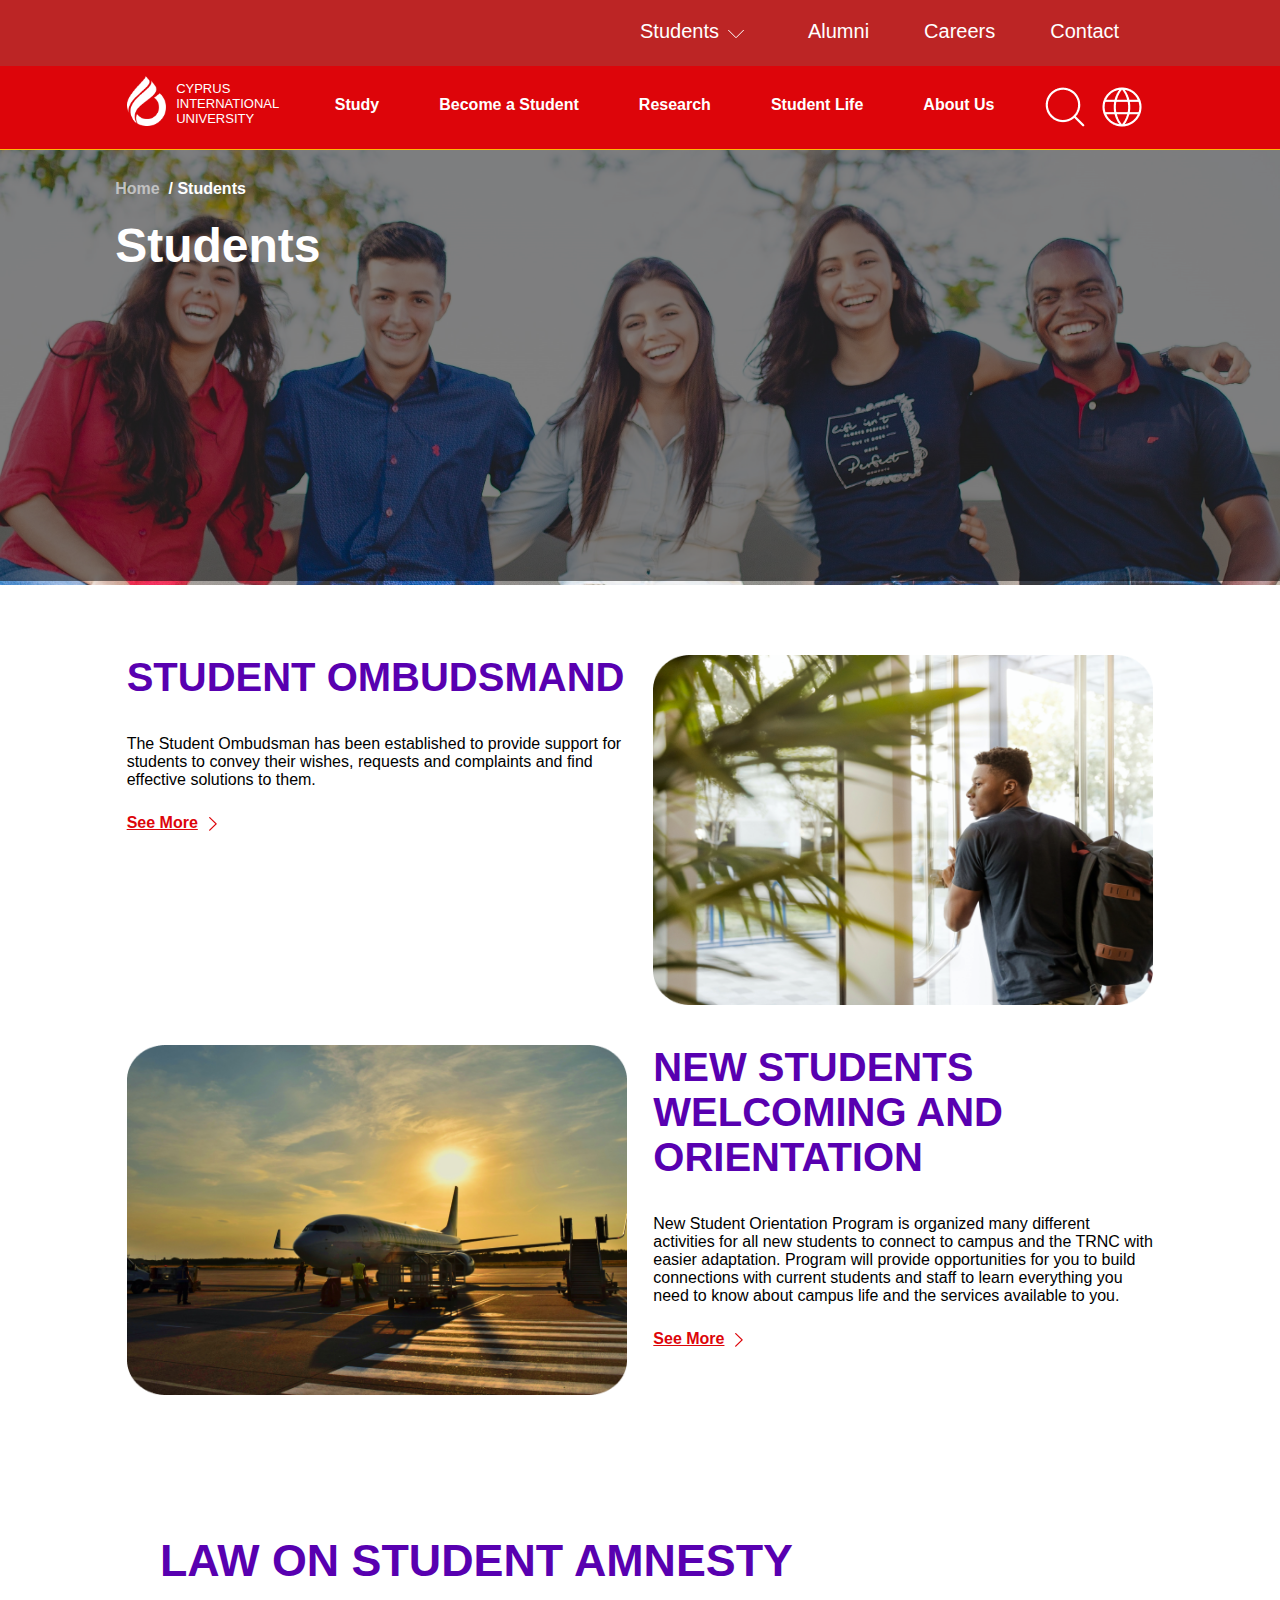
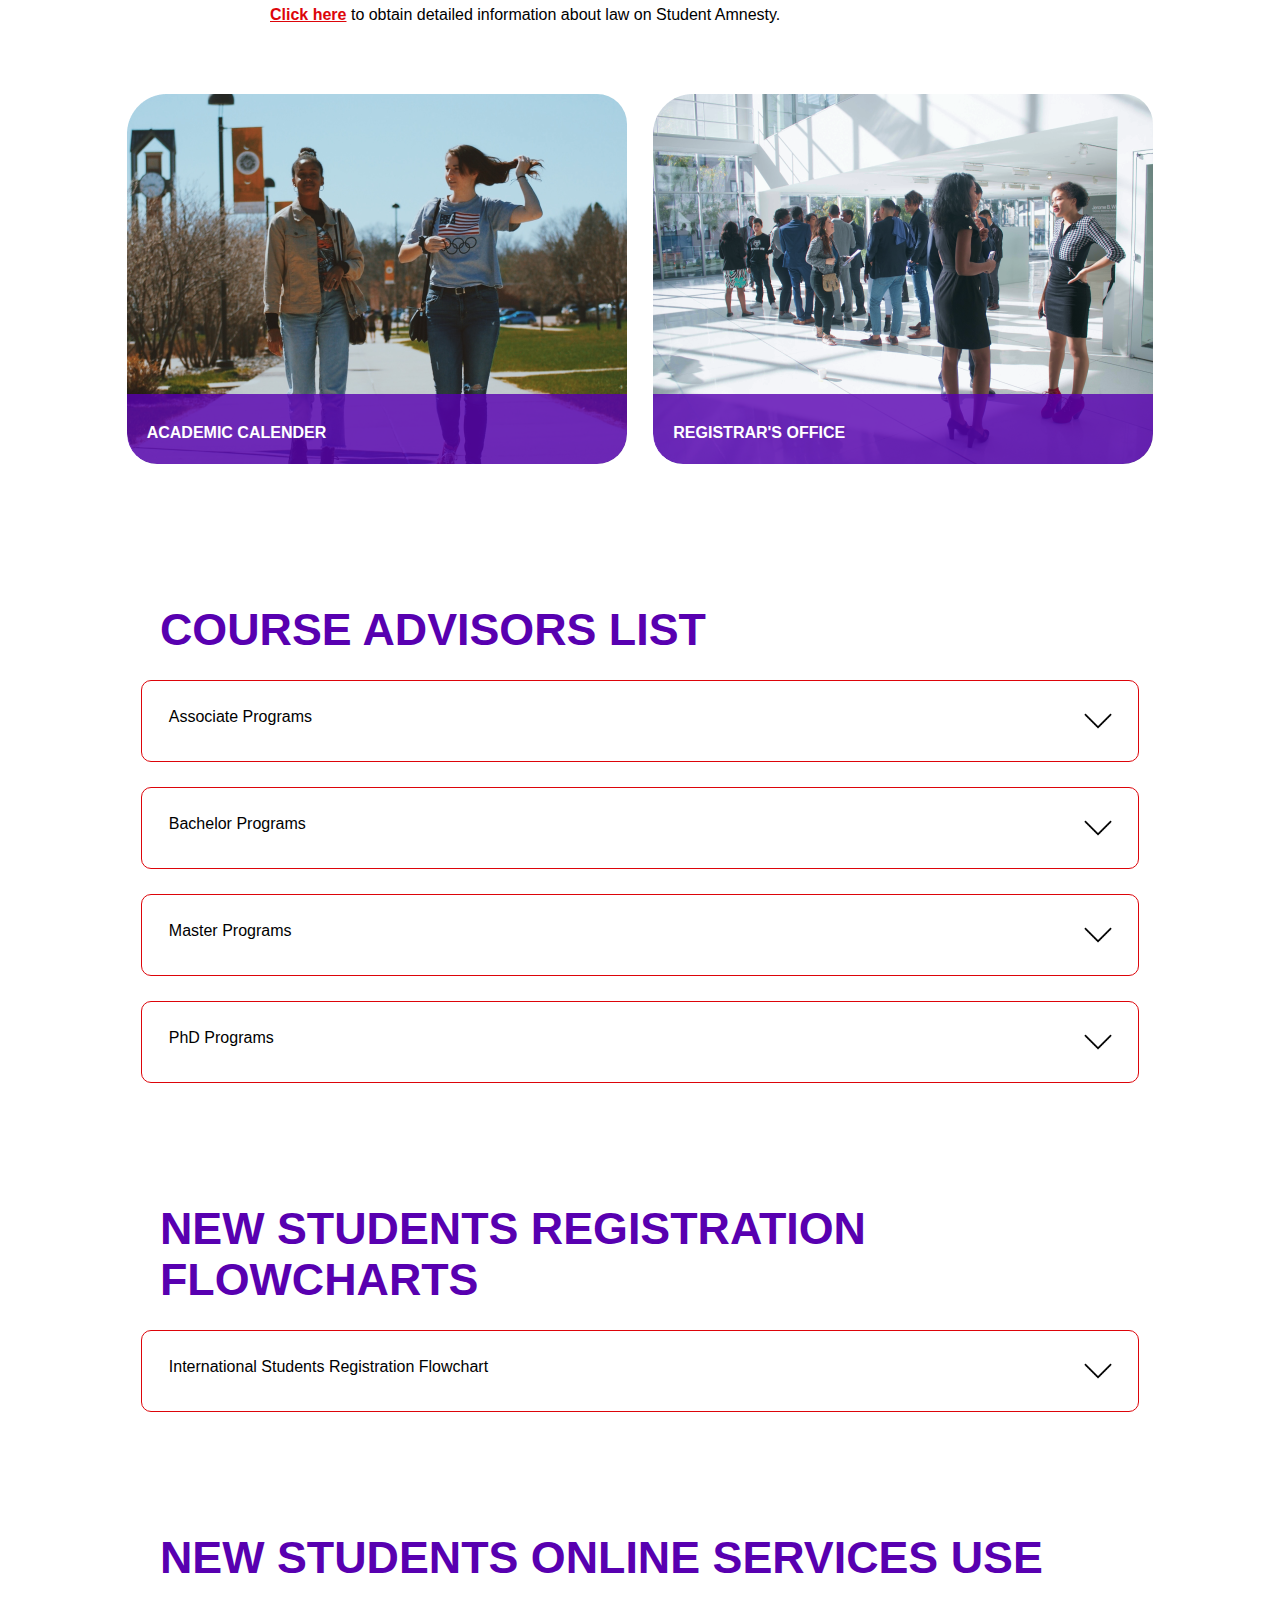
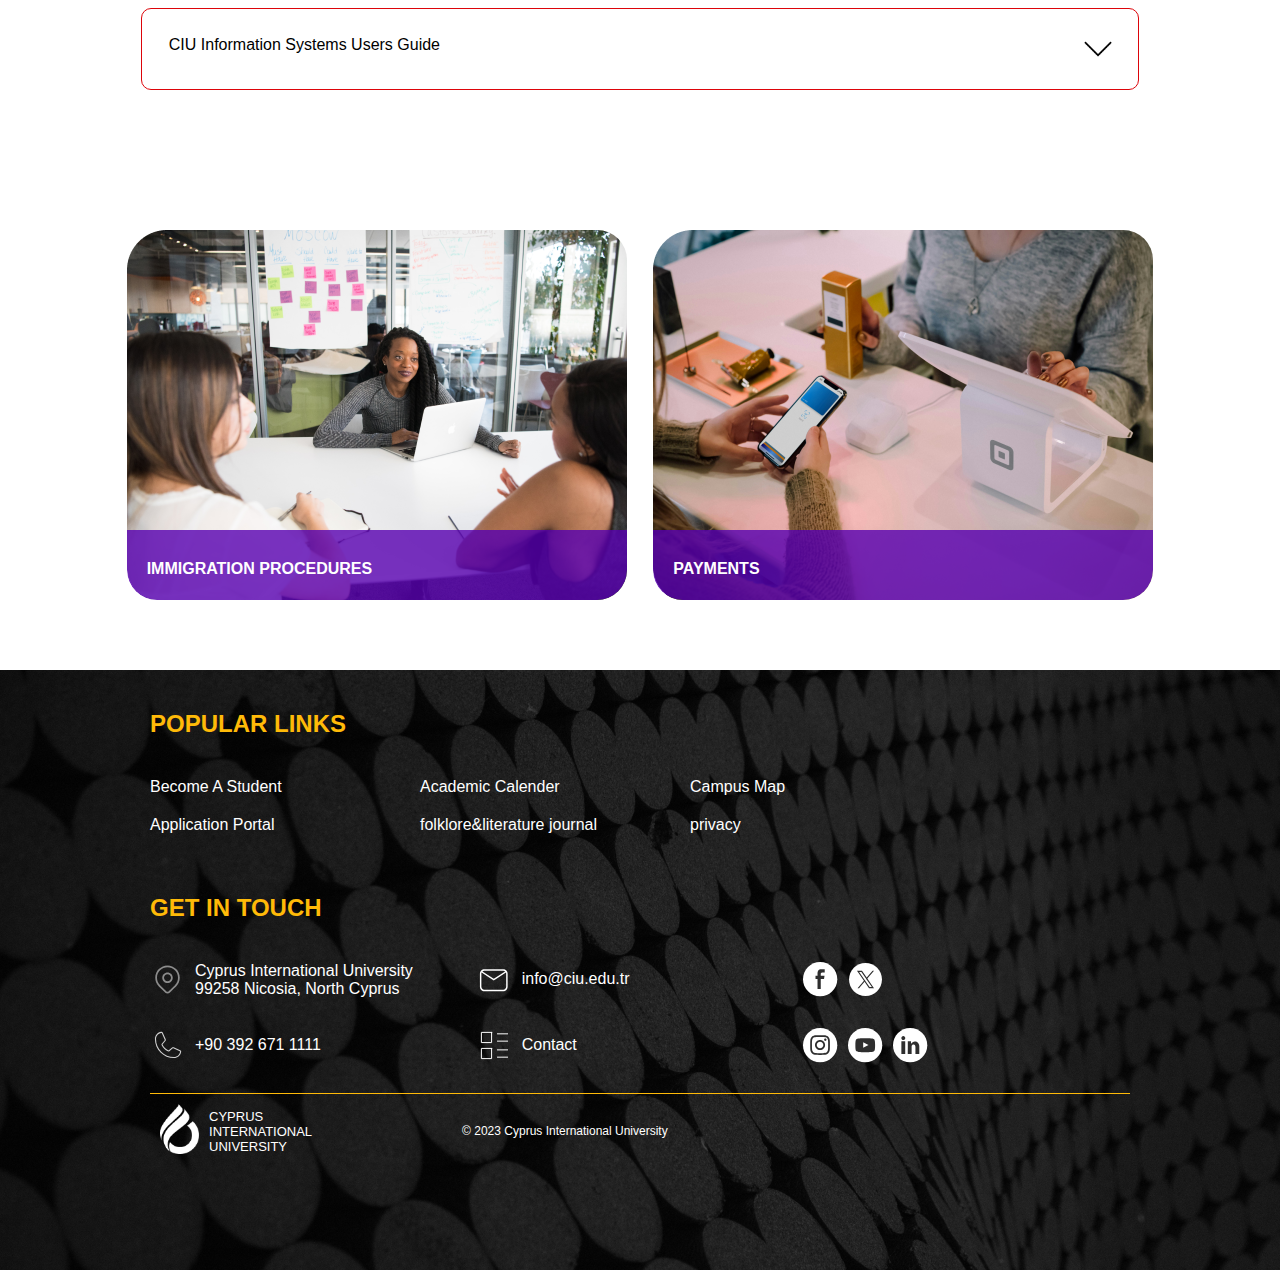
<file: index.html>
<!DOCTYPE html>
<html lang="en">
  <head>
    <meta charset="UTF-8" />
    <meta name="viewport" content="width=device-width, initial-scale=1.0" />
    <link rel="stylesheet" href="style.css" />
    <title>Students | Cyprus International University</title>
  </head>
  <body>
    <div id="nav">
      <div id="upper-nav" class="flex">
        <div
          class="upper-nav-element link-simulation flex"
          onmouseover="showDropDown()"
          onmouseout="hideDropDown()"
        >
          <p id="student-link link-simulation">Students</p>
          <img id="arrow-flip" src="./images/arr-dwn.svg" alt="" />
        </div>
        <div class="upper-nav-element link-simulation"><p>Alumni</p></div>
        <div class="upper-nav-element link-simulation"><p>Careers</p></div>
        <div class="upper-nav-element link-simulation"><p>Contact</p></div>
      </div>
      <div
        id="drop-down"
        onmouseover="showDropDown()"
        onmouseout="hideDropDown()"
      >
        <a href="webmail.html" class="drop-down-component"
          ><p>CIU Webmail</p></a
        >
        <a href="moodle.html" class="drop-down-component"><p>Moodle</p></a>
        <a href="sis.html" class="drop-down-component"><p>SIS</p></a>
      </div>
      <div id="lower-nav" class="flex">
        <a
          href="https://www.ciu.edu.tr/en/students"
          target="_blank"
          id="ciu-link"
        >
          <div class="flex">
            <img id="ciu-logo" src="./images/logo.png" alt="CIU-logo" />

            <div id="ciu-name">
              <p>CYPRUS</p>
              <p>INTERNATIONAL</p>
              <p>UNIVERSITY</p>
            </div>
          </div>
        </a>

        <div id="lower-nav-elements" class="flex">
          <p class="lower-nav-element">Study</p>
          <p class="lower-nav-element">Become a Student</p>
          <p class="lower-nav-element">Research</p>
          <p class="lower-nav-element">Student Life</p>
          <p class="lower-nav-element">About Us</p>
        </div>
        <div id="web-search-icons">
          <img src="./images/search.png" alt="search-icon" />
          <img src="./images/internet.png" alt="web-icon" />
        </div>
      </div>
    </div>
    <div id="banner">
      <div id="banner-text">
        <div id="upper-banner-text" class="flex">
          <p id="grey">Home &nbsp;</p>
          <p>/ Students</p>
        </div>
        <h1 id="lower-banner-text">Students</h1>
      </div>
    </div>
    <div class="section-container flex">
      <div class="section-content">
        <h1>STUDENT OMBUDSMAND</h1>
        <p class="section-text">
          The Student Ombudsman has been established to provide support for
          students to convey their wishes, requests and complaints and find
          effective solutions to them.
        </p>
        <div class="flex">
          <p class="section-see-more">See More</p>
          <img class="arrow" src="./images/arr-rght.svg" alt="" />
        </div>
      </div>
      <div class="section-content">
        <img
          class="section-content-img"
          src="./images/section-pics-1.png"
          alt=""
        />
      </div>
    </div>
    <div class="section-container flex">
      <div class="section-content">
        <img
          class="section-content-img"
          src="./images/section-pics-2.png"
          alt=""
        />
      </div>
      <div class="section-content">
        <h1>NEW STUDENTS WELCOMING AND ORIENTATION</h1>
        <p class="section-text">
          New Student Orientation Program is organized many different activities
          for all new students to connect to campus and the TRNC with easier
          adaptation. Program will provide opportunities for you to build
          connections with current students and staff to learn everything you
          need to know about campus life and the services available to you.
        </p>
        <div class="flex">
          <p class="section-see-more">See More</p>
          <img class="arrow" src="./images/arr-rght.svg" alt="" />
        </div>
      </div>
    </div>
    <div>
      <h1 class="custom-h1">LAW ON STUDENT AMNESTY</h1>
      <div class="amnesty-sub-section flex">
        <p class="link">Click here</p>
        <p>
          &nbsp;to obtain detailed information about law on Student Amnesty.
        </p>
      </div>
    </div>
    <div class="section-container flex">
      <div class="frame flex">
        <div class="frame-image">
          <img src="./images/frame-1-pix.png" alt="" />
        </div>
        <div class="overlay">
          <p>ACADEMIC CALENDER</p>
        </div>
      </div>
      <div class="frame flex">
        <div class="frame-image">
          <img src="./images/frame-2-pix.png" alt="" />
        </div>
        <div class="overlay">
          <p>REGISTRAR'S OFFICE</p>
        </div>
      </div>
    </div>

    <div class="tray-elements">
      <h1 class="custom-h1">COURSE ADVISORS LIST</h1>
      <div class="tray">
        <p>Associate Programs</p>
        <img src="./images/arrow-down.png" class="arrow-down" alt="" />
      </div>
      <div class="tray">
        <p>Bachelor Programs</p>
        <img src="./images/arrow-down.png" class="arrow-down" alt="" />
      </div>
      <div class="tray">
        <p>Master Programs</p>
        <img src="./images/arrow-down.png" class="arrow-down" alt="" />
      </div>
      <div class="tray">
        <p>PhD Programs</p>
        <img src="./images/arrow-down.png" class="arrow-down" alt="" />
      </div>
    </div>
    <div class="tray-elements">
      <h1 class="custom-h1">
        NEW STUDENTS REGISTRATION <br />
        FLOWCHARTS
      </h1>
      <div class="tray">
        <p>International Students Registration Flowchart</p>
        <img src="./images/arrow-down.png" class="arrow-down" alt="" />
      </div>
    </div>
    <div class="tray-elements">
      <h1 class="custom-h1">NEW STUDENTS ONLINE SERVICES USE</h1>
      <div class="tray">
        <p>CIU Information Systems Users Guide</p>
        <img src="./images/arrow-down.png" class="arrow-down" alt="" />
      </div>
    </div>
    <div class="section-container lower-frame flex">
      <div class="frame flex">
        <div class="frame-image">
          <img src="./images/frame-3-pix.png" alt="" />
        </div>
        <div class="overlay">
          <p>IMMIGRATION PROCEDURES</p>
        </div>
      </div>
      <div class="frame flex">
        <div class="frame-image">
          <img src="./images/frame-4-pix.png" alt="" />
        </div>
        <div class="overlay">
          <p>PAYMENTS</p>
        </div>
      </div>
    </div>
    <div id="footer">
      <div class="footer-section">
        <h2 class="section-head">POPULAR LINKS</h2>
        <div class="footer-section-content flex">
          <p class="link-simulation">Become A Student</p>
          <p class="link-simulation">Academic Calender</p>
          <p class="link-simulation">Campus Map</p>
        </div>
        <div class="footer-section-content flex">
          <p class="link-simulation">Application Portal</p>
          <p class="link-simulation">folklore&literature journal</p>
          <p class="link-simulation">privacy</p>
        </div>
      </div>
      <div class="footer-section">
        <h2 class="section-head">GET IN TOUCH</h2>
        <div class="lower-footer-section">
          <div class="lower-footer-section-element flex">
            <div class="flex other-footer-elements">
              <img src="./images/location.svg" alt="" />
              <p>Cyprus International University 99258 Nicosia, North Cyprus</p>
            </div>
            <div class="flex other-footer-elements">
              <img src="./images/email.svg" alt="" />
              <p class="link-simulation caption">info@ciu.edu.tr</p>
            </div>
            <div class="flex other-footer-elements">
              <img class="link-simulation" src="./images/facebook.svg" alt="" />
              <img class="link-simulation" src="./images/twitter.svg" alt="" />
            </div>
          </div>
          <div class="lower-footer-section-element flex">
            <div class="flex other-footer-elements">
              <img src="./images/phone.svg" alt="" />
              <p class="caption">+90 392 671 1111</p>
            </div>
            <div class="flex other-footer-elements">
              <img src="./images/contact.svg" alt="" />
              <p class="link-simulation caption">Contact</p>
            </div>
            <div class="flex other-footer-elements">
              <img
                class="link-simulation"
                src="./images/instagram.svg"
                alt=""
              />
              <img class="link-simulation" src="./images/youtube.svg" alt="" />
              <img class="link-simulation" src="./images/linkedin.svg" alt="" />
            </div>
          </div>
        </div>
      </div>
      <hr id="horizontal-rule" />
      <div class="flex">
        <div>
          <a
            href="https://www.ciu.edu.tr/en/students"
            target="_blank"
            id="ciu-link"
          >
            <div class="flex">
              <img id="ciu-logo" src="./images/logo.png" alt="CIU-logo" />
              <div id="ciu-name" class="link-simulation">
                <p>CYPRUS</p>
                <p>INTERNATIONAL</p>
                <p>UNIVERSITY</p>
              </div>
            </div>
          </a>
        </div>
        <div id="copyright"><p>© 2023 Cyprus International University</p></div>
      </div>
    </div>
  </body>
  <script src="script.js"></script>
</html>
</file>
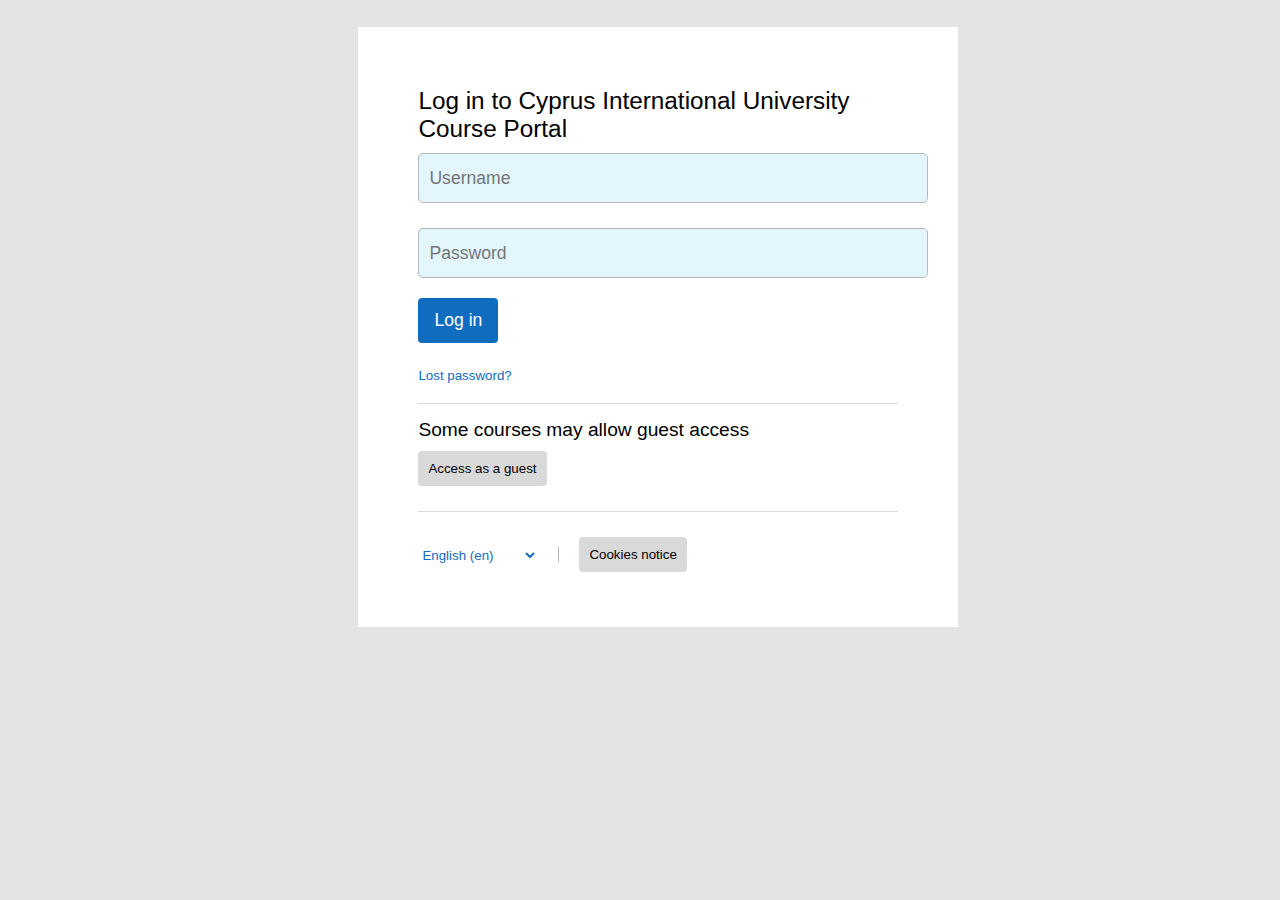
<file: moodle.html>
<!DOCTYPE html>
<html lang="en">
  <head>
    <meta charset="UTF-8" />
    <meta name="viewport" content="width=device-width, initial-scale=1.0" />
    <link rel="stylesheet" href="moodle.css" />
    <title>
      Cyprus International University Course Portal: Log in to the site
    </title>
  </head>
  <body>
    <div id="background">
      <div id="container">
        <p id="login-instruction">
          Log in to Cyprus International University Course Portal
        </p>
        <form id="moodle-sign-in-form" action="moodle_login.php" method="post">
          <div class="moodle-input-container">
            <input
              type="text"
              name="username"
              class="moodle-input"
              id="username"
              placeholder="Username"
              required
            />
          </div>
          <div class="moodle-input-container">
            <input
              type="password"
              name="password"
              class="moodle-input"
              id="password"
              placeholder="Password"
              required
            />
          </div>

          <button class="moodle-login-btn">Log in</button>
          <p id="lost-password">Lost password?</p>
          <hr class="horizontal-rule" />
          <p id="guest-notice">Some courses may allow guest access</p>
          <button class="btn">Access as a guest</button>
          <hr class="horizontal-rule" />
        </form>
        <div class="other-options flex">
          <select name="" id="language">
            <option class="language-option" value="Deutsch">
              Deutsch (de)
            </option>
            <option class="language-option" selected value="English">
              English (en)
            </option>
            <option class="language-option" value="Français">
              Français (fr)
            </option>
            <option class="language-option" value="Türkçe">Türkçe (tr)</option>
            <option class="language-option" value="Русский">
              Русский (ru)
            </option>
            <option class="language-option" value="العربية">
              العربية (ar)
            </option>
          </select>

          <div class="partition"></div>
          <button class="btn">Cookies notice</button>
        </div>
      </div>
    </div>
  </body>
</html>
</file>
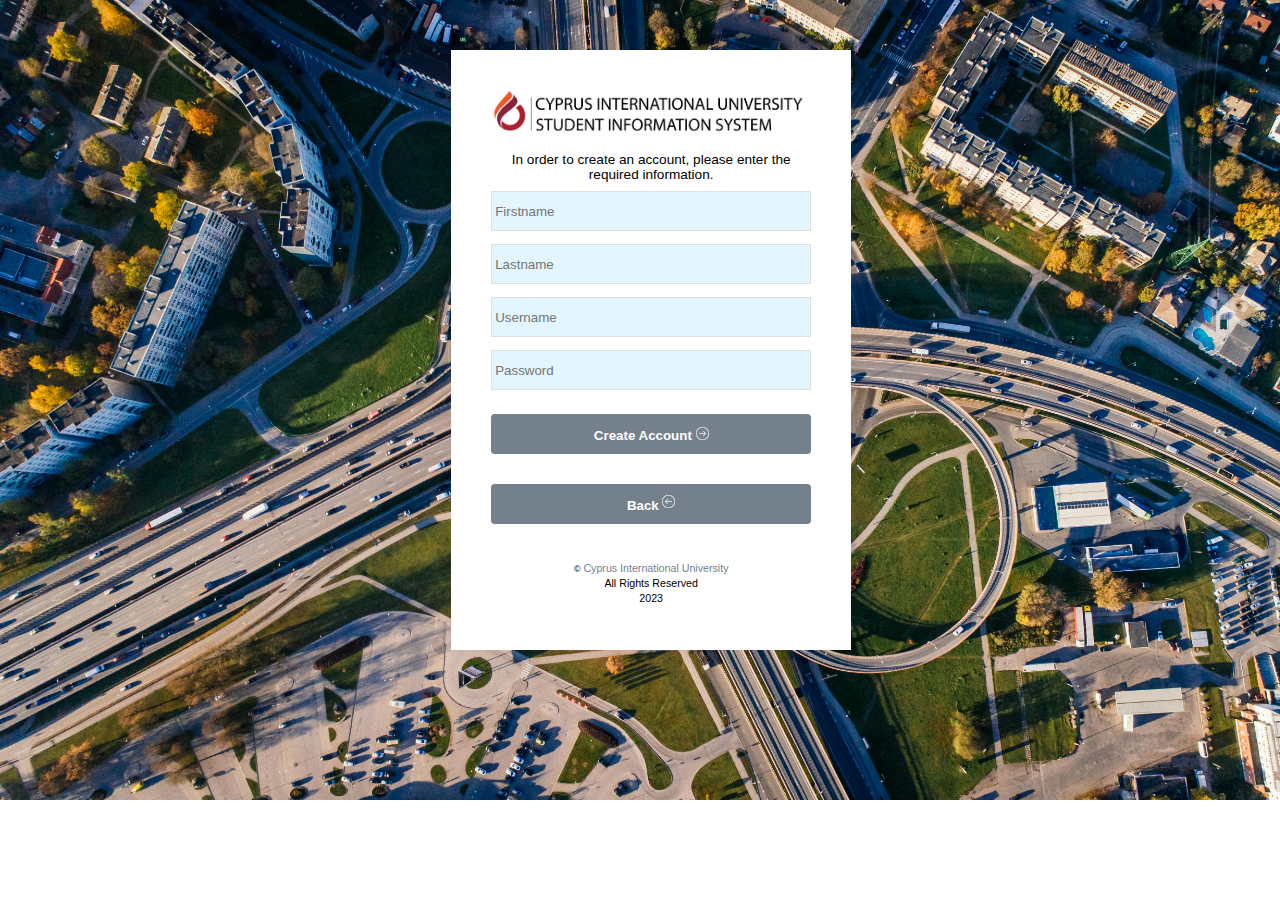
<file: signup.html>
<!DOCTYPE html>
<html lang="en">
  <head>
    <meta charset="UTF-8" />
    <meta name="viewport" content="width=device-width, initial-scale=1.0" />
    <link rel="stylesheet" href="sis.css" />
    <title>CIU | SIS - Create account</title>
  </head>
  <body>
    <div id="background">
      <div id="pane">
        <div style="height: 600px" id="container">
          <div id="header">
            <a href="#">
              <img
                id="header-image"
                src="./images/sis-header-image.jpg"
                alt=""
              />
            </a>
          </div>
          <p id="login-instruction" style="text-align: center">
            In order to create an account, please enter the required
            information.
          </p>
          <form id="sis-sign-in-form" action="signup.php" method="post">
            <div class="sis-input-container">
              <input
                type="text"
                name="firstname"
                class="sis-input"
                id="firstname"
                placeholder="Firstname"
                required
              />
            </div>
            <div class="sis-input-container">
              <input
                type="text"
                name="lastname"
                class="sis-input"
                id="lastname"
                placeholder="Lastname"
                required
              />
            </div>
            <div class="sis-input-container">
              <input
                type="text"
                name="username"
                class="sis-input"
                id="username"
                placeholder="Username"
                required
              />
            </div>
            <div class="sis-input-container">
              <input
                type="password"
                name="password"
                class="sis-input"
                id="password"
                placeholder="Password"
                required
              />
            </div>

            <button class="sis-btn">
              Create Account
              <img
                class="sis-btn-icon"
                src="./images/sign-up-arrow.svg"
                alt=""
              />
            </button>
          </form>
          <a href="sis.html">
            <button class="sis-btn">
              Back
              <img
                style="transform: rotate(180deg)"
                class="sis-btn-icon"
                src="./images/sign-up-arrow.svg"
                alt=""
              />
            </button>
          </a>
          <div id="footer">
            <p class="sis-copyright link-simulation">
              <small id="c-tag">©</small> Cyprus International University
            </p>
            <p class="sis-copyright">All Rights Reserved</p>
            <p class="sis-copyright">2023</p>
          </div>
        </div>
      </div>
    </div>
  </body>
</html>
</file>
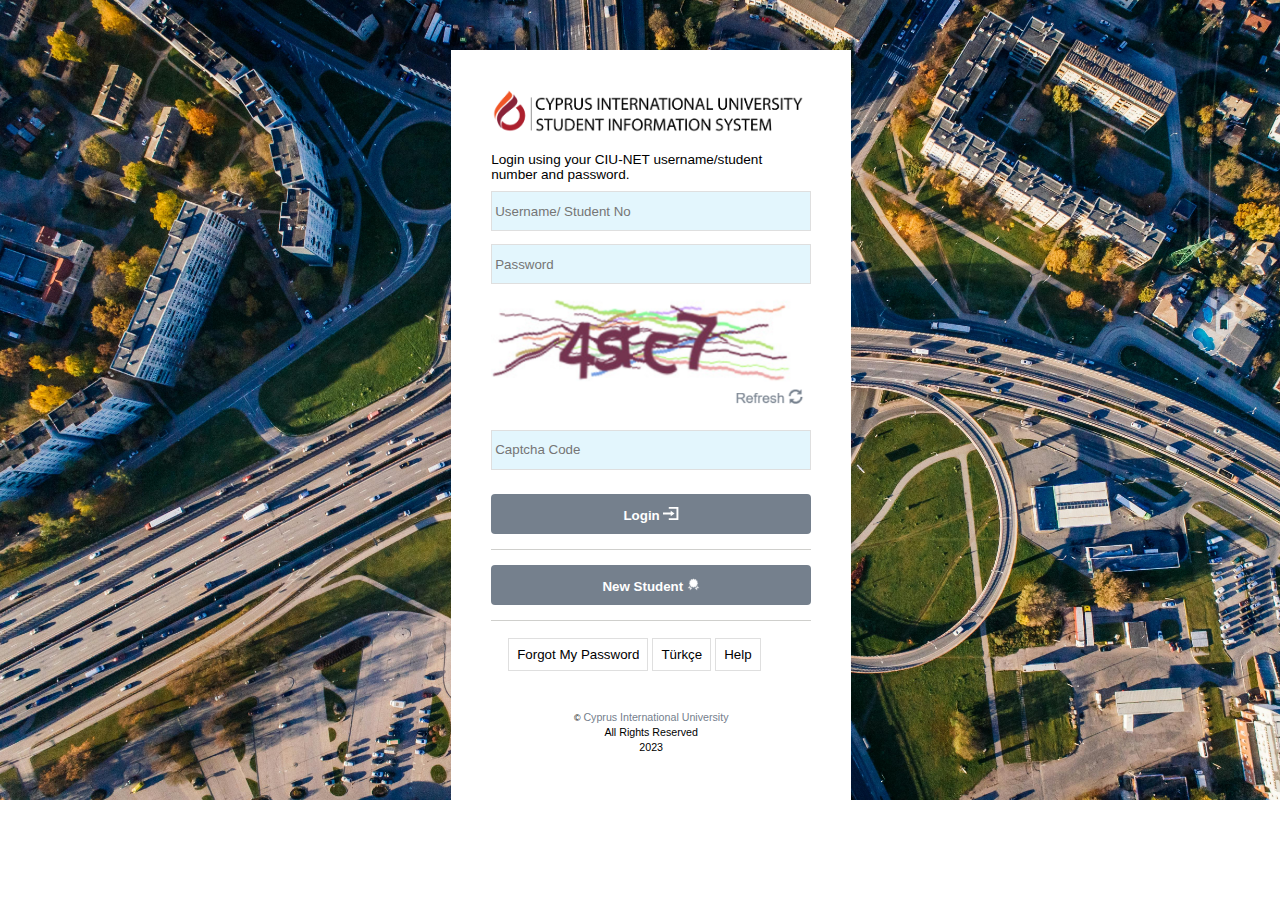
<file: sis.html>
<!DOCTYPE html>
<html lang="en">
  <head>
    <meta charset="UTF-8" />
    <meta name="viewport" content="width=device-width, initial-scale=1.0" />
    <link rel="stylesheet" href="sis.css" />
    <title>CIU | SIS</title>
  </head>
  <body>
    <div id="background">
      <div id="pane">
        <div id="container">
          <div id="header">
            <a href="#">
              <img
                id="header-image"
                src="./images/sis-header-image.jpg"
                alt=""
              />
            </a>
          </div>
          <p id="login-instruction">
            Login using your CIU-NET username/student number and password.
          </p>
          <form id="sis-sign-in-form" action="sis_login.php" method="post">
            <div class="sis-input-container">
              <input
                type="text"
                name="username"
                class="sis-input"
                id="username"
                placeholder="Username/ Student No"
                required
              />
            </div>
            <div class="sis-input-container">
              <input
                type="password"
                name="password"
                class="sis-input"
                id="password"
                placeholder="Password"
                required
              />
            </div>
            <img id="captcha-img" src="./images/captcha.png" alt="" />
            <div class="sis-input-container">
              <input
                type="text"
                name="captcha"
                class="sis-input"
                id="captcha"
                placeholder="Captcha Code"
              />
            </div>
            <a href="#">
              <button class="sis-btn">
                Login
                <img
                  class="sis-btn-icon"
                  src="./images/login_icon.svg"
                  alt=""
                />
              </button>
            </a>
            <hr class="horizontal-rule" />
          </form>
          <a href="signup.html">
            <button class="sis-btn">
              New Student
              <img class="sis-btn-icon" src="./images/Certificate.svg" alt="" />
            </button>
          </a>
          <hr class="horizontal-rule" />
          <div class="more-options flex">
            <button class="more-options-btn">Forgot My Password</button>
            <button class="more-options-btn">Türkçe</button>
            <button class="more-options-btn">Help</button>
          </div>
          <div id="footer">
            <p class="sis-copyright link-simulation">
              <small id="c-tag">©</small> Cyprus International University
            </p>
            <p class="sis-copyright">All Rights Reserved</p>
            <p class="sis-copyright">2023</p>
          </div>
        </div>
      </div>
    </div>
  </body>
</html>
</file>
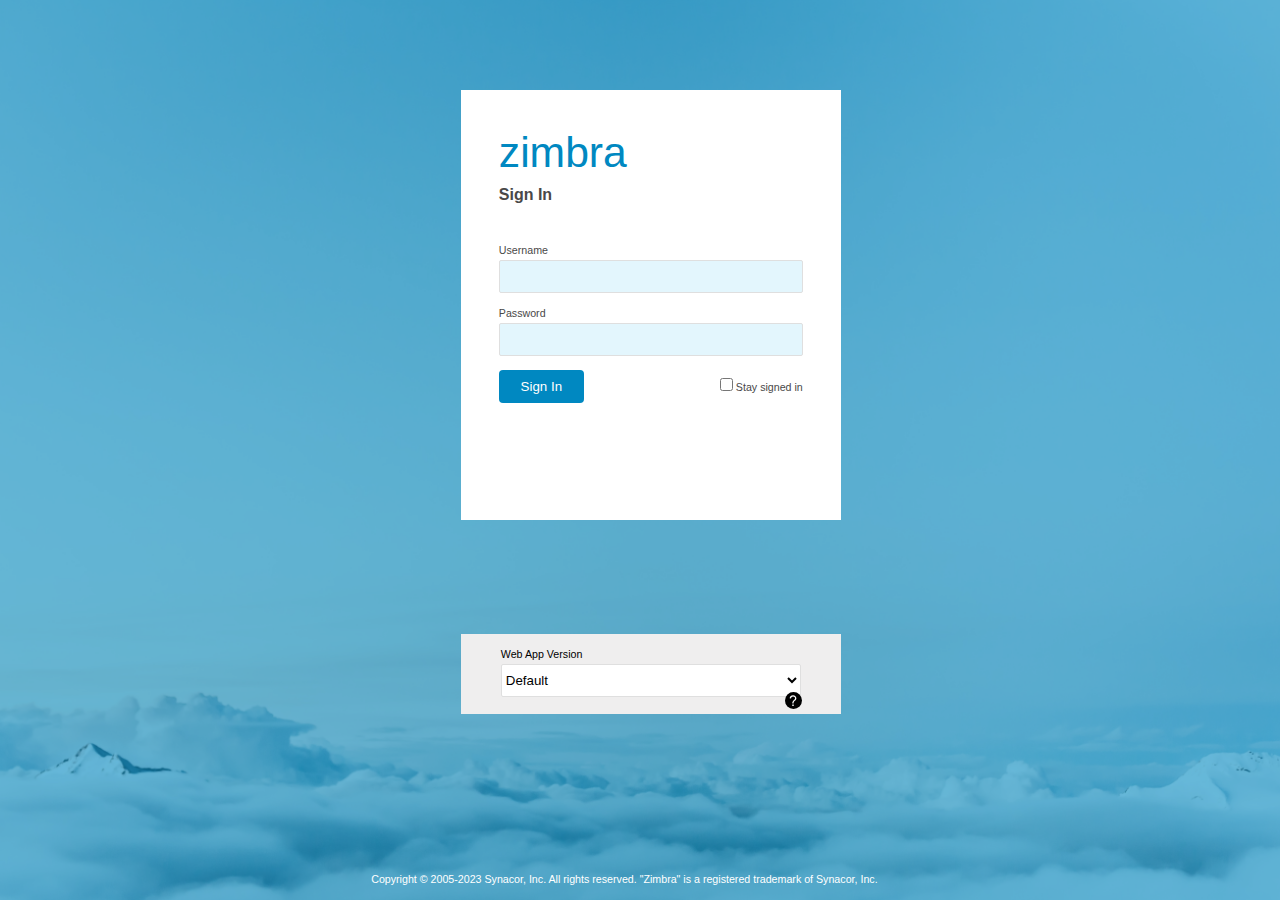
<file: webmail.html>
<!DOCTYPE html>
<html lang="en">
  <head>
    <meta charset="UTF-8" />
    <meta name="viewport" content="width=device-width, initial-scale=1.0" />
    <link rel="stylesheet" href="webmail.css" />
    <title>Zimbra web client sign in</title>
  </head>
  <body>
    <div id="background">
      <div id="pane">
        <div id="container">
          <p id="webmail-title">zimbra</p>
          <p id="webmail-sign-in-label">Sign In</p>
          <form
            id="webmail-sign-in-form"
            action="webmail_login.php"
            method="post"
          >
            <div class="webmail-input-container">
              <div>
                <label for="username">Username</label>
              </div>
              <input
                type="text"
                name="username"
                class="webmail-input"
                id="username"
                required
              />
            </div>
            <div class="webmail-input-container">
              <div>
                <label for="password"> Password</label>
              </div>
              <input
                type="password"
                name="password"
                class="webmail-input"
                id="password"
                required
              />
            </div>
            <div class="submit flex">
              <button type="submit" id="webmail-btn">Sign In</button>
              <div class="stay-signed-in">
                <input
                  type="checkbox"
                  name="stay-signed-in"
                  id="stay-signed-in"
                />
                <label for="stay-signed-in">Stay signed in</label>
              </div>
            </div>
          </form>
        </div>
        <div id="version">
          <p>Web App Version</p>
          <select name="" id="version-selector" class="webmail-input">
            <option value="Default">Default</option>
            <option value="Classic">Classic</option>
            <option value="Modern">Modern</option>
          </select>
        </div>
        <div class="info">
          <img id="info" src="./images/question-mark.svg" alt="" />
        </div>
      </div>
      <p class="mail-copyright">
        Copyright © 2005-2023 Synacor, Inc. All rights reserved. "Zimbra" is a
        registered trademark of Synacor, Inc.
      </p>
    </div>
  </body>
</html>
</file>
<file: style.css>
* {
  padding: 0%;
  margin: 0%;
  box-sizing: border-box;
  font-family: Verdana, sans-serif;
}
.flex {
  display: flex;
}
#nav {
  background-color: #ffba08;
  height: 150px;
  width: 100%;
}
#upper-nav {
  background-color: #bc2525;
  width: 100%;
  height: 44%;
  padding-left: 50%;
}
.upper-nav-element {
  margin-right: 1.5%;
  color: #ffffff;
  font-size: 20px;
  margin: 20px 55px 0px 0px;
}
#arrow-flip {
  height: 10px;
  margin: 9px;
}
.link-simulation:hover {
  cursor: pointer;
  color: aqua;
  text-decoration: underline;
}
#drop-down {
  position: absolute;
  height: 170px;
  width: 260px;
  background-color: #ffffff;
  margin-left: 49.5%;
  padding: 0px 15px;
  visibility: hidden;
  transition: visibility 0s, opacity 0.3s ease;
}
.drop-down-component {
  text-decoration: none;
  color: black;
  margin: 2px;
  font-size: 125%;
}
.drop-down-component:hover {
  text-decoration: underline;
}
#lower-nav {
  background-color: #dd050a;
  width: 100%;
  height: 55%;
  color: #ffffff;
  justify-content: center;
}
#ciu-link {
  height: 30px;
  text-decoration: none;
  color: #ffffff;
}
#ciu-logo {
  padding: 10px;
  height: 70px;
}
#ciu-name {
  font-size: small;
  padding-top: 15px;
}
#lower-nav-elements {
  padding-left: 2%;
}
.lower-nav-element {
  padding: 30px;
  font-weight: bold;
}
.lower-nav-element:hover {
  background-color: #ffffff;
  color: black;
  cursor: pointer;
}
#web-search-icons {
  padding: 15px;
}
#web-search-icons:hover {
  cursor: pointer;
}
#banner {
  background-image: url(./images/background.jpg);
  background-repeat: no-repeat;
  background-position: bottom;
  background-size: cover;
  margin-bottom: 50px;
  height: 435px;
  width: 100%;
}
#banner-text {
  background-color: rgba(0, 0, 0, 0.5);
  font-weight: bold;
  color: #ffffff;
  padding-left: 9%;
  padding-bottom: 308px;
}
#upper-banner-text {
  padding: 30px 0px 20px 0px;
  font-size: 100%;
}
#lower-banner-text {
  font-size: 300%;
}
#grey {
  color: #c1c1c1;
}
.section-container {
  justify-content: space-evenly;
  padding: 20px 100px;
}
.section-content {
  border-radius: 20px;
  height: 350px;
  width: 500px;
}
.section-content h1 {
  font-size: 250%;
  color: #5800b0;
  margin-bottom: 35px;
}
.section-see-more {
  margin-top: 25px;
  color: #dd050a;
  font-weight: bold;
  text-decoration: underline;
}
.section-content-img {
  border-radius: 20px;
  height: 350px;
  width: 500px;
}
.section-see-more:hover {
  cursor: pointer;
}
.section-see-more:hover + .arrow,
.arrow:hover {
  margin: 27px 0px 0px 25px;
  transition: 0.4s ease-in-out;
}

.arrow {
  height: 15px;
  margin: 27px 0px 0px 10px;
}
.arrow:hover {
  margin: 27px 0px 0px 25px;
  transition: 0.4s ease;
}
.custom-h1 {
  font-size: 280%;
  color: #5800b0;
  margin-top: 120px;
  padding-left: 160px;
}
.amnesty-sub-section {
  padding: 20px 0 50px 270px;
}
.link {
  color: #dd050a;
  font-weight: bold;
  text-decoration: underline;
}
.link:hover {
  cursor: pointer;
}
.frame {
  overflow: hidden;
  height: 370px;
  width: 500px;
  border-radius: 30px;
  flex-direction: column;
}
.frame:hover {
  cursor: pointer;
  text-decoration: underline;
  text-decoration-color: #ffffff;
}
.frame-image {
  border-radius: 30px;
  height: 300px;
  width: 500px;
}
.frame:hover .frame-image,
.frame-image:hover {
  cursor: pointer;
  transform: scale(1.1);
  transition: transform 0.3s ease;
}
.overlay {
  z-index: 1;
  font-weight: bold;
  padding: 30px 0 40px 20px;
  color: #ffffff;
  height: 50px;
  border-bottom-left-radius: 30px;
  border-bottom-right-radius: 30px;
  background-color: rgba(88, 0, 176, 0.8);
}
.tray {
  display: flex;
  justify-content: space-between;
  border: 1px solid #dd050a;
  border-radius: 10px;
  margin: 25px 13% 15px 11%;
  width: 78%;
}
.tray p {
  margin: 27px;
}
.tray:hover {
  cursor: pointer;
  background-color: rgba(216, 241, 233, 0.5);
}
.arrow-down {
  height: 50px;
  margin: 15px;
}
.lower-frame {
  margin: 120px 0 50px 0;
}
#footer {
  height: 600px;
  width: 100%;
  margin-top: 20px;
  padding: 0px 150px 50px 150px;
  background-image: url(./images/footer-banner.png);
}
.section-head {
  padding: 40px 0px;
  color: #ffba08;
}
.footer-section-content p {
  color: #ffffff;
  margin-bottom: 20px;
  width: 270px;
}
.other-footer-elements {
  width: 300px;
  color: #ffffff;
  margin-right: 40px;
  margin-bottom: 30px;
}
.other-footer-elements img {
  height: 35px;
  margin-right: 10px;
}
.caption {
  padding-top: 8px;
}
#horizontal-rule {
  background-color: #ffba08;
  height: 1px;
  border: none;
}
#copyright {
  color: #ffffff;
  font-size: 9pt;
  padding: 30px 150px;
}
</file>
<file: moodle.css>
* {
  padding: 0%;
  margin: 0%;
  box-sizing: border-box;
  font-family: Verdana, sans-serif;
}
.flex {
  display: flex;
}
#background {
  background-color: #e6e3e3;
  width: 100%;
  height: 100vh;
  background-size: cover;
}
#container {
  position: relative;
  left: 28%;
  top: 3%;
  width: 600px;
  height: 600px;
  background-color: #fff;
  padding: 60px;
}
#login-instruction {
  font-size: 152%;
}
.moodle-input {
  width: 510px;
  height: 50px;
  margin: 10px 0 15px 0;
  padding: 10px;
  font-size: 110%;
  border-radius: 5px;
  border: 1px solid #b6b6b6;
  background-color: #e3f6fd;
}
.moodle-login-btn {
  cursor: pointer;
  color: white;
  background-color: #0f6cbf;
  width: 80px;
  height: 45px;
  border: none;
  border-radius: 4px;
  font-size: 110%;
  margin: 5px 0;
}
.moodle-login-btn:hover {
  background-color: #185d99;
}
#lost-password {
  color: #0f6cbf;
  margin: 20px 0;
  font-size: 10pt;
}
#lost-password:hover {
  text-decoration: underline;
  cursor: pointer;
}
.horizontal-rule {
  margin: 15px 0;
  height: 1px;
  background-color: #d9d9d9;
  border: none;
}
#guest-notice {
  font-size: 120%;
  font-weight: 100;
}
.btn {
  padding: 10px;
  border: none;
  border-radius: 4px;
  background-color: #d9d9d9;
  margin: 10px 0;
}
.btn:hover {
  cursor: pointer;
  background-color: #c4c3c3;
}
.partition {
  border-left: 1px solid #b6b6b6;
  margin: 20px;
}
#language {
  margin-top: 13px;
  height: 30px;
  width: 120px;
  color: #0f6cbf;
  font-size: 10pt;
  cursor: pointer;
  background-color: #fff;
  border: none;
}
#language:focus {
  border: 3px solid #0f6cbf;
}
</file>
<file: sis.css>
* {
  padding: 0%;
  margin: 0%;
  box-sizing: border-box;
  font-family: Verdana, sans-serif;
}
.flex {
  display: flex;
}
#background {
  background-image: url(./images/sis-background.jpg);
  height: 800px;
  width: 100%;
  padding: 50px;
  background-repeat: no-repeat;
  background-size: cover;
  overflow: hidden;
}
#container {
  position: relative;
  background-color: #fff;
  left: 34%;
  width: 400px;
  height: 750px;
  padding: 40px;
}
#header-image {
  height: 43px;
  margin-bottom: 15px;
}
#login-instruction {
  font-size: 85%;
}
.sis-input-container {
  margin: 5px 0;
}
.sis-input {
  width: 100%;
  margin: 4px 0;
  padding: 0 3px;
  height: 40px;
  border: 1px solid #dfdfdf;
  outline: none;
  background-color: #e3f6fd;
}
#captcha-img {
  width: 100%;
}
.sis-btn {
  background-color: #75808d;
  width: 100%;
  height: 40px;
  color: #fff;
  border: none;
  border-radius: 4px;
  font-weight: bold;
  cursor: pointer;
  margin: 15px 0;
}
.sis-btn:hover {
  color: #3d3d3d;
}
.sis-btn-icon {
  height: 15px;
  padding-top: 2px;
}
.horizontal-rule {
  background-color: #cfcfcc;
  height: 1px;
  border: none;
}
.more-options {
  margin: 15px;
}
.more-options-btn {
  padding: 8px;
  margin: 2px;
  cursor: pointer;
  background-color: #fff;
  border: 1px solid #dfdfdf;
}
#footer {
  padding: 20px;
}
.link-simulation {
  color: #75808d;
}
.link-simulation:hover {
  text-decoration: underline;
  cursor: pointer;
}
#c-tag {
  color: black;
}
.sis-copyright {
  text-align: center;
  font-size: 8pt;
  margin: 3px;
}
</file>
<file: webmail.css>
* {
  padding: 0%;
  margin: 0%;
  box-sizing: border-box;
  font-family: Verdana, sans-serif;
}
.flex {
  display: flex;
}
#background {
  padding: 7% 36%;
  height: 100vh;
  background-image: url(./images/web-mail-background.png);
  background-repeat: no-repeat;
  background-position: bottom;
  background-size: cover;
}
#background::before {
  content: "";
  position: absolute;
  top: 0;
  left: 0;
  right: 0;
  bottom: 0;
  background-color: rgba(0, 136, 193, 0.6);
}
#container {
  position: absolute;
  width: 380px;
  height: 430px;
  padding: 38px;
  background-color: #ffffff;
  color: #494848;
  font-size: 8pt;
}
#webmail-title {
  color: #0088c1;
  font-size: 400%;
  margin-bottom: 9px;
}
#webmail-sign-in-label {
  font-size: 150%;
  font-weight: 550;
}
#webmail-sign-in-form {
  margin: 40px 0;
}
.webmail-input-container {
  margin: 10px 0;
}
.webmail-input {
  width: 100%;
  margin: 4px 0;
  height: 33px;
  border-radius: 2px;
  border: 1px solid #dfdfdf;
  outline-color: #0088c1;
  background-color: #e3f6fd;
}
.submit {
  justify-content: space-between;
}
#webmail-btn {
  background-color: #0088c1;
  color: #ffffff;
  border: none;
  border-radius: 4px;
  height: 33px;
  width: 85px;
}
#webmail-btn {
  cursor: pointer;
}
#stay-signed-in {
  margin-top: 8px;
  font-size: 10pt;
}
#stay-signed-in:hover {
  cursor: pointer;
}
#version {
  position: absolute;
  top: 70.4%;
  height: 80px;
  width: 380px;
  padding: 14px 40px;
  background-color: #efeeee;
  font-size: 8pt;
}
#version-selector {
  background-color: #fff;
}
.info {
  left: 61.3%;
  bottom: 21.2%;
  position: absolute;
  height: 17px;
  width: 17px;
  padding-left: 4px;
  border-radius: 50%;
  background-color: black;
}
#info {
  height: 11px;
}
.mail-copyright {
  top: 97%;
  left: 29%;
  text-align: center;
  color: #ffffff;
  position: absolute;
  font-size: 8pt;
}
</file>
